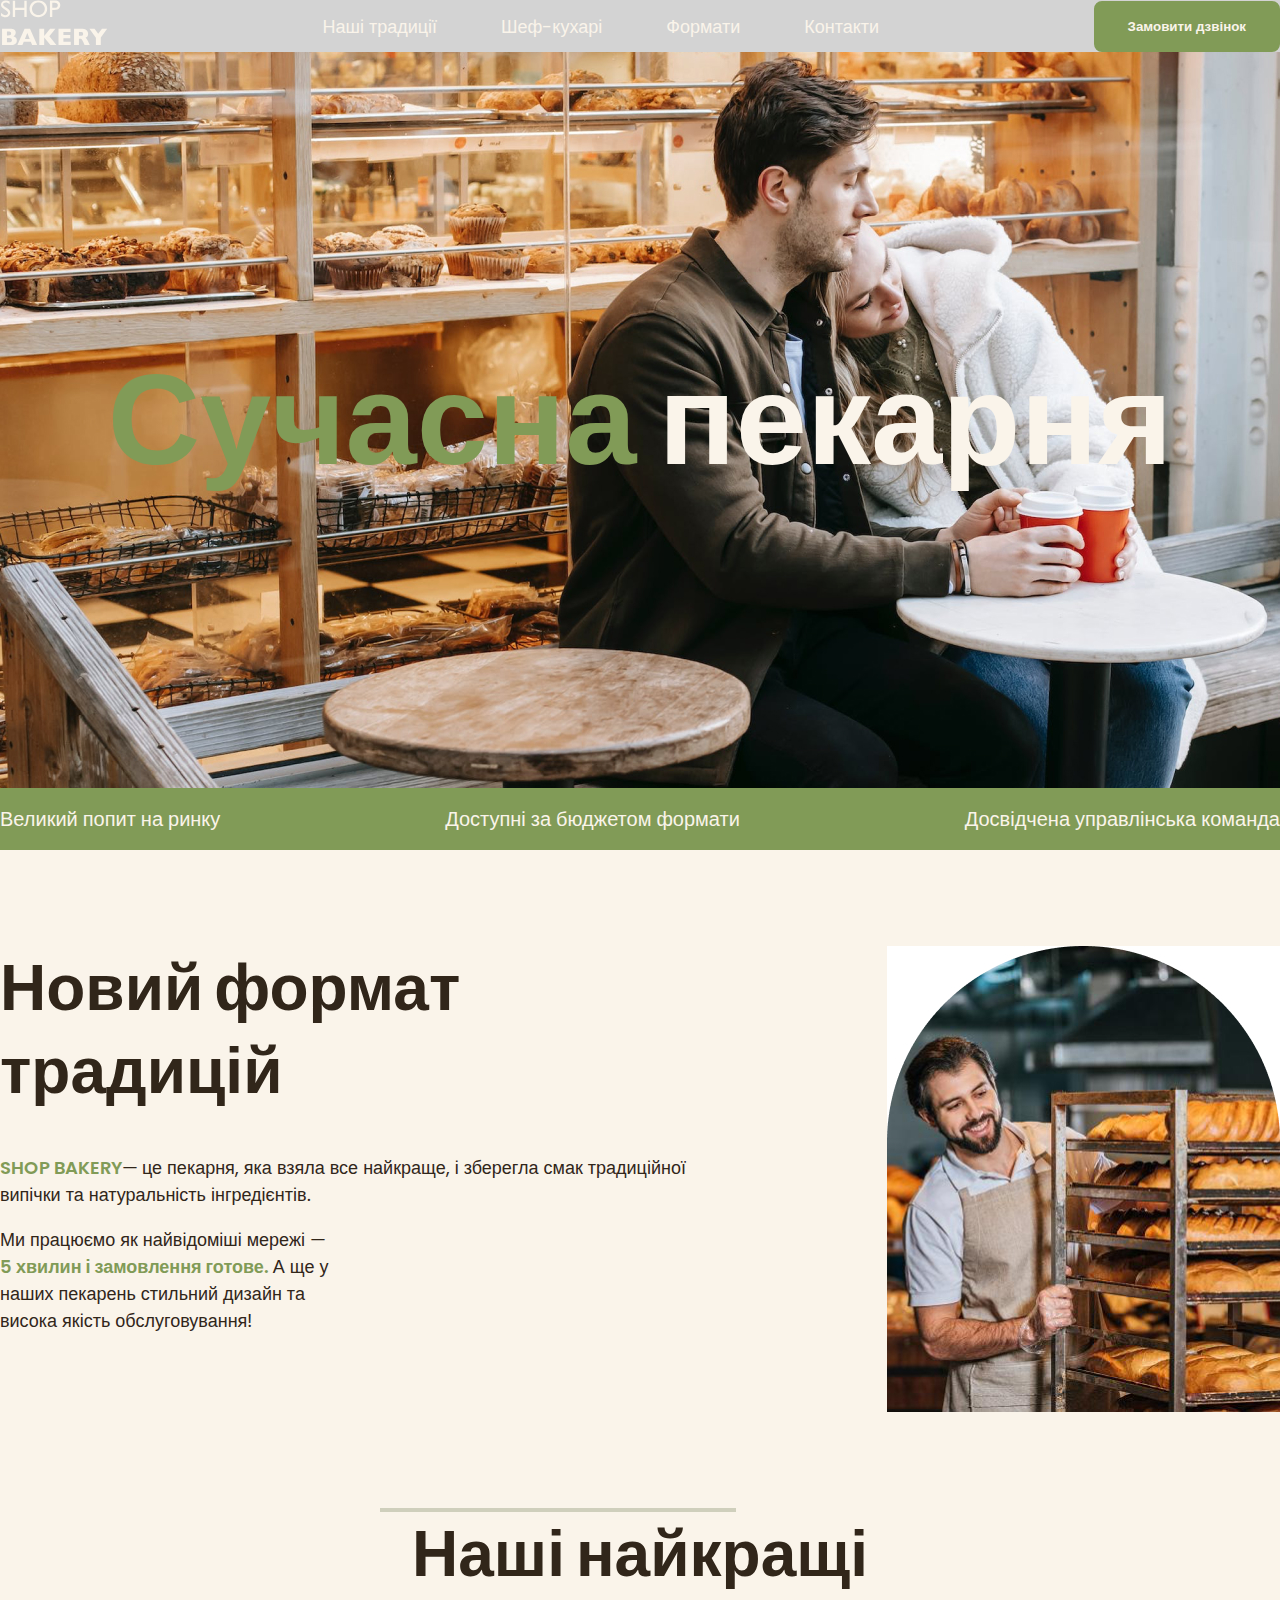
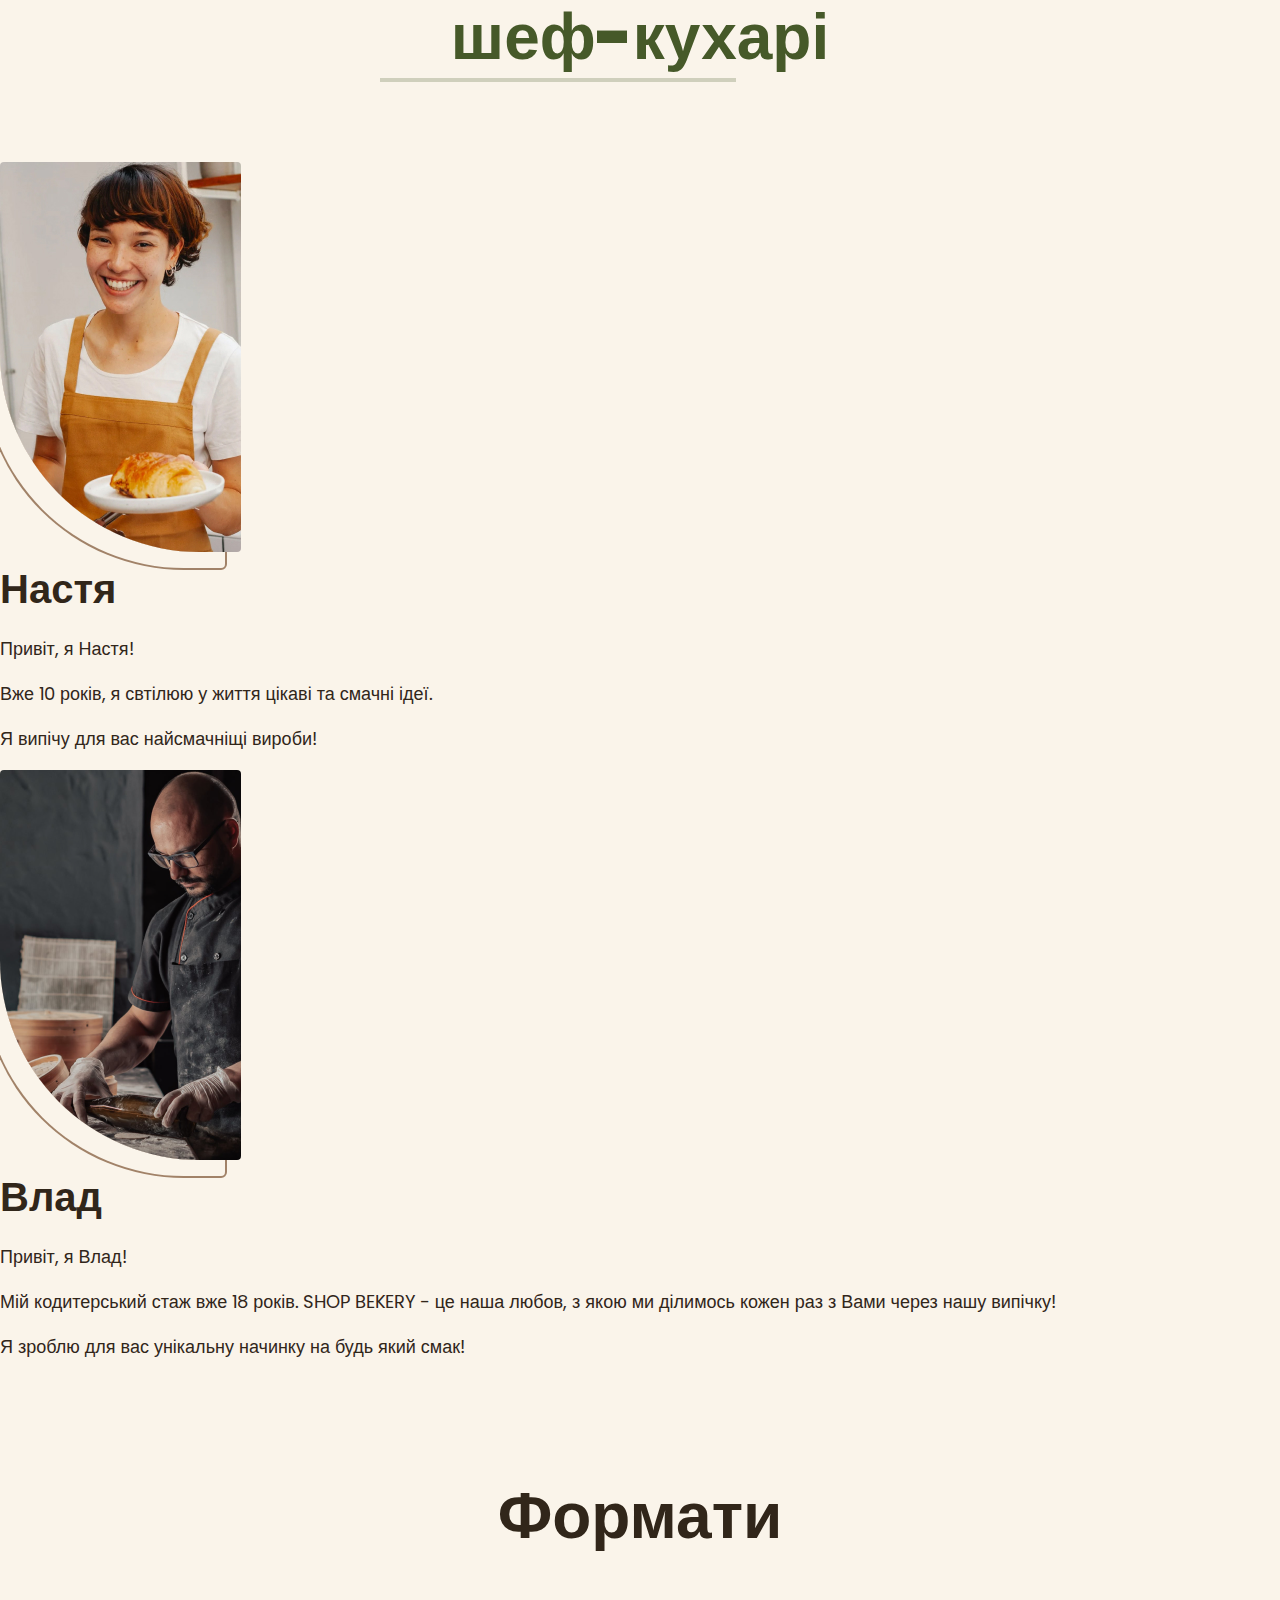
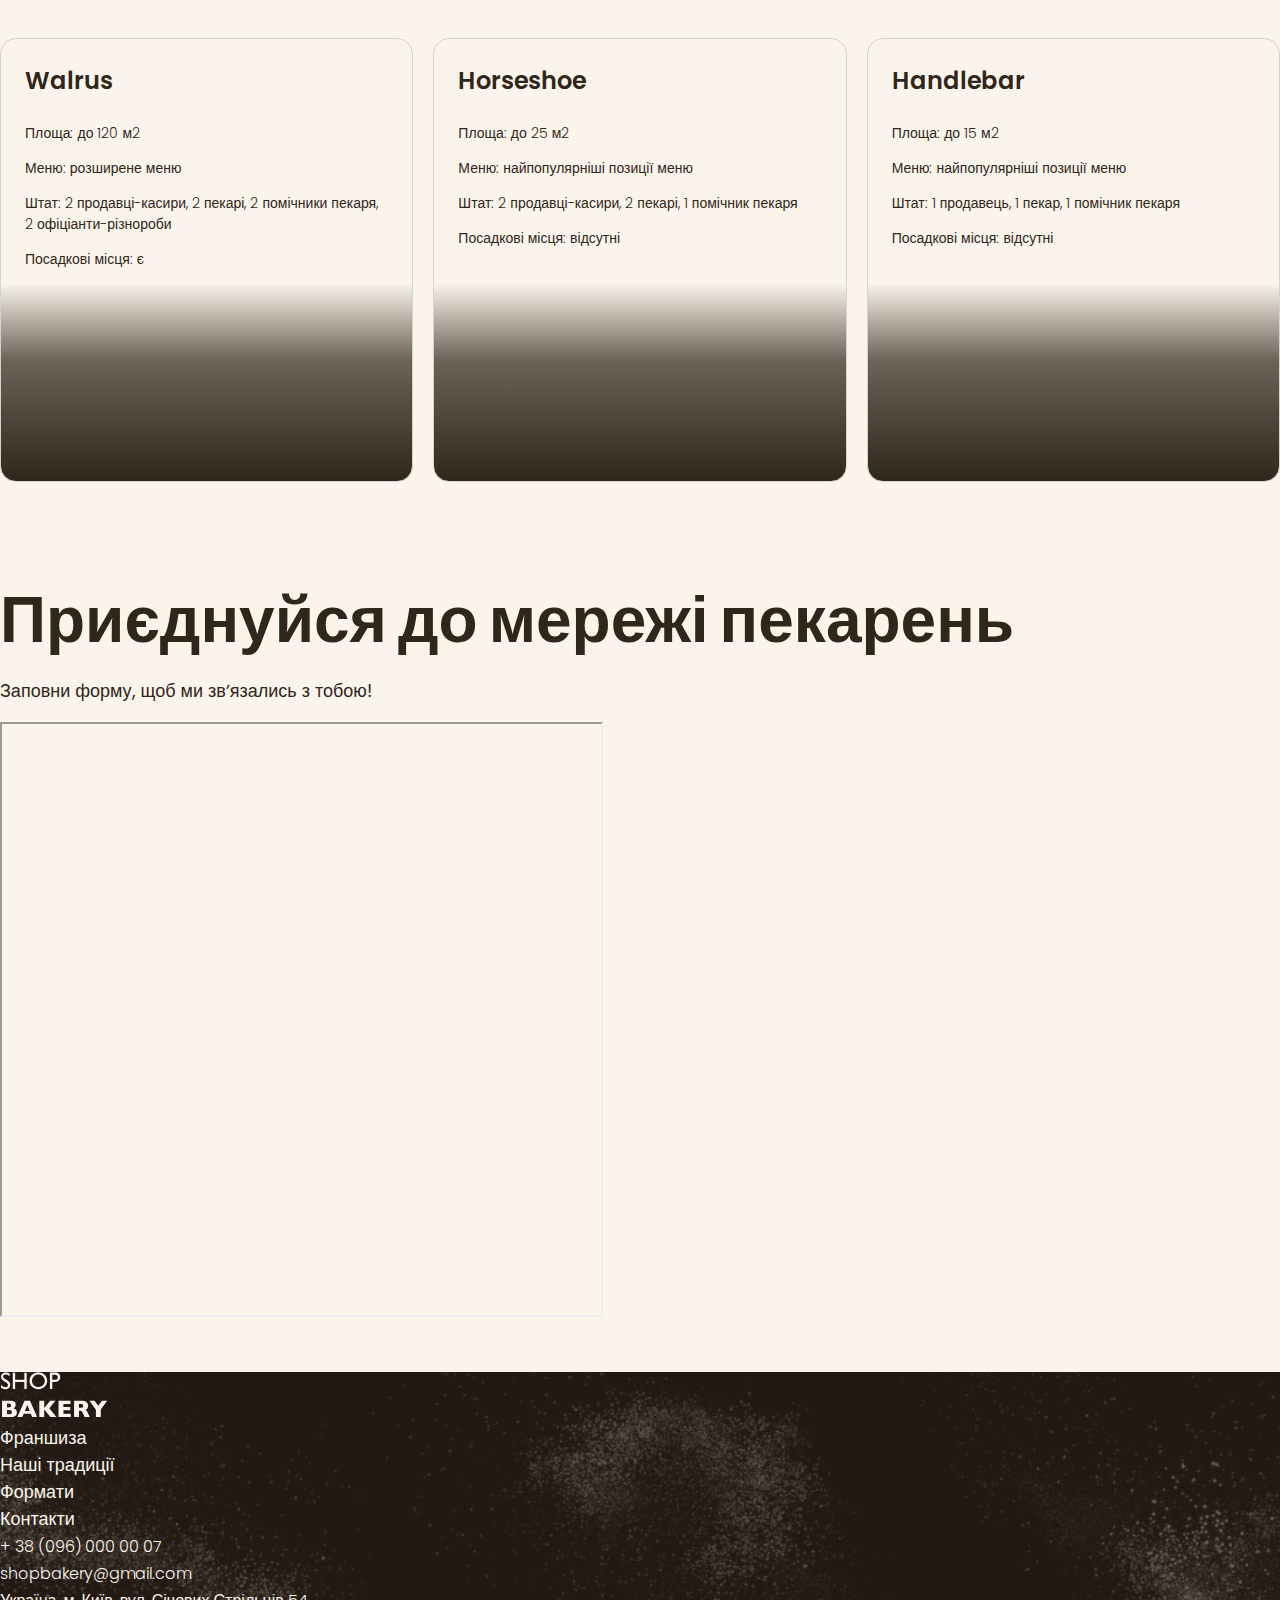
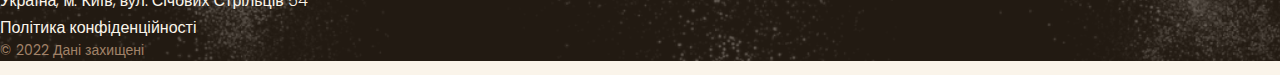
<file: index.html>
<!DOCTYPE html>
<html lang="uk">
  <head>
    <meta charset="UTF-8" />
    <meta http-equiv="X-UA-Compatible" content="IE=edge" />
    <meta name="viewport" content="width=device-width, initial-scale=1.0" />
    <title>Сучасна пекарня</title>

    <!-- Styles -->
    <link rel="stylesheet" href="./css/styles.css" />
  </head>
  <body>
    <header class="header">
      <div class="container">
        <div class="haeder-container">
          <nav class="header-nav">
            <a href="./index.html">
              <img src="./images/logo.svg" alt="Логотип сучасної пекарні" />
            </a>

            <ul class="header-menu">
              <li class="">
                <a class="link" href="#traditions-section">Наші традиції</a>
              </li>
              <li class="">
                <a class="link" href="#chefs-sections">Шеф-кухарі</a>
              </li>
              <li class="">
                <a class="link" href="#formats-section">Формати</a>
              </li>
              <li class="">
                <a class="link" href="#contacts-sections">Контакти</a>
              </li>
            </ul>
          </nav>
          <button class="button" type="button">Замовити дзвінок</button>
        </div>
      </div>
    </header>

    <main>
      <section class="hero-section">
        <div class="container">
          <h1 class="hero-title">
            <span class="accent">Сучасна</span> пекарня
          </h1>
        </div>
      </section>

      <section class="advantages-section">
        <div class="container">
          <h2 class="visually-hidden">Наші переваги</h2>
          <ul class="advantages-list">
            <li class="advantages-item">Великий попит на ринку</li>
            <li class="advantages-item">Доступні за бюджетом формати</li>
            <li class="advantages-item">Досвідчена управлінська команда</li>
          </ul>
        </div>
      </section>

      <section class="traditions-section section" id="traditions-section">
        <div class="container">
          <div class="traditions-container">
            <div class="traditions-content">
              <h2 class="traditions-title section-title">
                Новий формат традицій
              </h2>
              <p class="traditions-text">
                <span class="brand uppercase">shop bakery</span>— це пекарня,
                яка взяла все найкраще, і зберегла смак традиційної випічки та
                натуральність інгредієнтів.
              </p>
              <p class="traditions-text limited">
                Ми працюємо як найвідоміші мережі —
                <span class="brand">5 хвилин і замовлення готове.</span>
                А ще у наших пекарень стильний дизайн та висока якість
                обслуговування!
              </p>
            </div>
            <img
              src="./images/baker-man.jpg"
              alt="Чоловік пекар дивиться на хліб з посмішкою"
            />
          </div>
        </div>
      </section>

      <section class="section" id="chefs-sections">
        <div class="container">
          <h2 class="chefs-title section-title centered">
            Наші найкращі <span class="accent">шеф-кухарі</span>
          </h2>
          <ul>
            <li>
              <article>
                <img
                  class="chef-photo"
                  src="./images/nastya-chef.jpg"
                  alt="Nastya chef"
                />
                <h3 class="chef-title">Настя</h3>
                <p>Привіт, я Настя!</p>
                <p>Вже 10 років, я свтілюю у життя цікаві та смачні ідеї.</p>
                <p>Я випічу для вас найсмачніщі вироби!</p>
              </article>
            </li>
            <li>
              <article>
                <img
                  class="chef-photo"
                  src="./images/vlad-chef.png"
                  alt="Vlad chef"
                />
                <h3 class="chef-title">Влад</h3>
                <p>Привіт, я Влад!</p>
                <p>
                  Мій кодитерський стаж вже 18 років. SHOP BEKERY - це наша
                  любов, з якою ми ділимось кожен раз з Вами через нашу випічку!
                </p>
                <p>Я зроблю для вас унікальну начинку на будь який смак!</p>
              </article>
            </li>
          </ul>
        </div>
      </section>

      <section class="section" id="formats-section">
        <div class="container">
          <h2 class="formats-title section-title centered">Формати</h2>
          <ul class="formats-list">
            <li class="formats-item">
              <article class="format-card">
                <h3 class="format-title" lang="en">Walrus</h3>
                <div class="format-text">
                  <p>Площа: до 120 м2</p>
                  <p>Меню: розширене меню</p>
                  <p>
                    Штат: 2 продавці-касири, 2 пекарі, 2 помічники пекаря, 2
                    офіціанти-різнороби
                  </p>
                  <p>Посадкові місця: є</p>
                </div>
              </article>
            </li>
            <li class="formats-item">
              <article class="format-card">
                <h3 class="format-title" lang="en">Horseshoe</h3>
                <div class="format-text">
                  <p>Площа: до 25 м2</p>
                  <p>Меню: найпопулярніші позиції меню</p>
                  <p>Штат: 2 продавці-касири, 2 пекарі, 1 помічник пекаря</p>
                  <p>Посадкові місця: відсутні</p>
                </div>
              </article>
            </li>
            <li class="formats-item">
              <article class="format-card">
                <h3 class="format-title" lang="en">Handlebar</h3>
                <div class="format-text">
                  <p>Площа: до 15 м2</p>
                  <p>Меню: найпопулярніші позиції меню</p>
                  <p>Штат: 1 продавець, 1 пекар, 1 помічник пекаря</p>
                  <p>Посадкові місця: відсутні</p>
                </div>
              </article>
            </li>
          </ul>
        </div>
      </section>

      <section class="section" id="contacts-sections">
        <div class="container">
          <h2 class="contact-title section-title">
            Приєднуйся до мережі пекарень
          </h2>
          <p>Заповни форму, щоб ми звʼязались з тобою!</p>
          <iframe
            src="https://www.google.com/maps/embed?pb=!1m18!1m12!1m3!1d2540.1640531314047!2d30.491233500000003!3d50.4566697!2m3!1f0!2f0!3f0!3m2!1i1024!2i768!4f13.1!3m3!1m2!1s0x40d4ce637bfe1717%3A0x5370c2254ad1b952!2z0YPQuy4g0KHQtdGH0LXQstGL0YUg0KHRgtGA0LXQu9GM0YbQvtCyLCA1NCwg0JrQuNC10LIsINCj0LrRgNCw0LjQvdCwLCAwMjAwMA!5e0!3m2!1sru!2suk!4v1707911114321!5m2!1sru!2suk"
            width="603"
            height="595"
            allowfullscreen=""
            loading="lazy"
            referrerpolicy="no-referrer-when-downgrade"
          ></iframe>
        </div>
      </section>
    </main>

    <footer class="footer">
      <div class="container">
        <nav>
          <a href="#">
            <img src="./images/logo.svg" alt="Логотип сучасної пекарні" />
          </a>

          <ul>
            <li><a class="link" href="#">Франшиза</a></li>
            <li><a class="link" href="#">Наші традиції</a></li>
            <li><a class="link" href="#">Формати</a></li>
            <li><a class="link" href="#">Контакти</a></li>
          </ul>
        </nav>
        <address>
          <ul>
            <li>
              <a class="address-link" href="tell:+380960000007"
                >+ 38 (096) 000 00 07</a
              >
            </li>
            <li>
              <a class="address-link" href="mailto:shopbakery@gmail.com"
                >shopbakery@gmail.com</a
              >
            </li>
            <li>
              <a
                class="address-link"
                href="https://maps.app.goo.gl/4jJMo3dhJYnmSr639"
                target="_blank"
                >Україна, м. Київ, вул. Січових Стрільців 54</a
              >
            </li>
            <li>
              <a href="#">
                <!-- faceook icon -->
              </a>
            </li>
            <li>
              <a href="#">
                <!-- instagram icon -->
              </a>
            </li>
          </ul>
          <a class="address-link" href="#" target="_blank"
            >Політика конфіденційності</a
          >
          <p class="address-copyright">&copy; 2022 Дані захищені</p>
        </address>
      </div>
    </footer>
  </body>
</html>
</file>
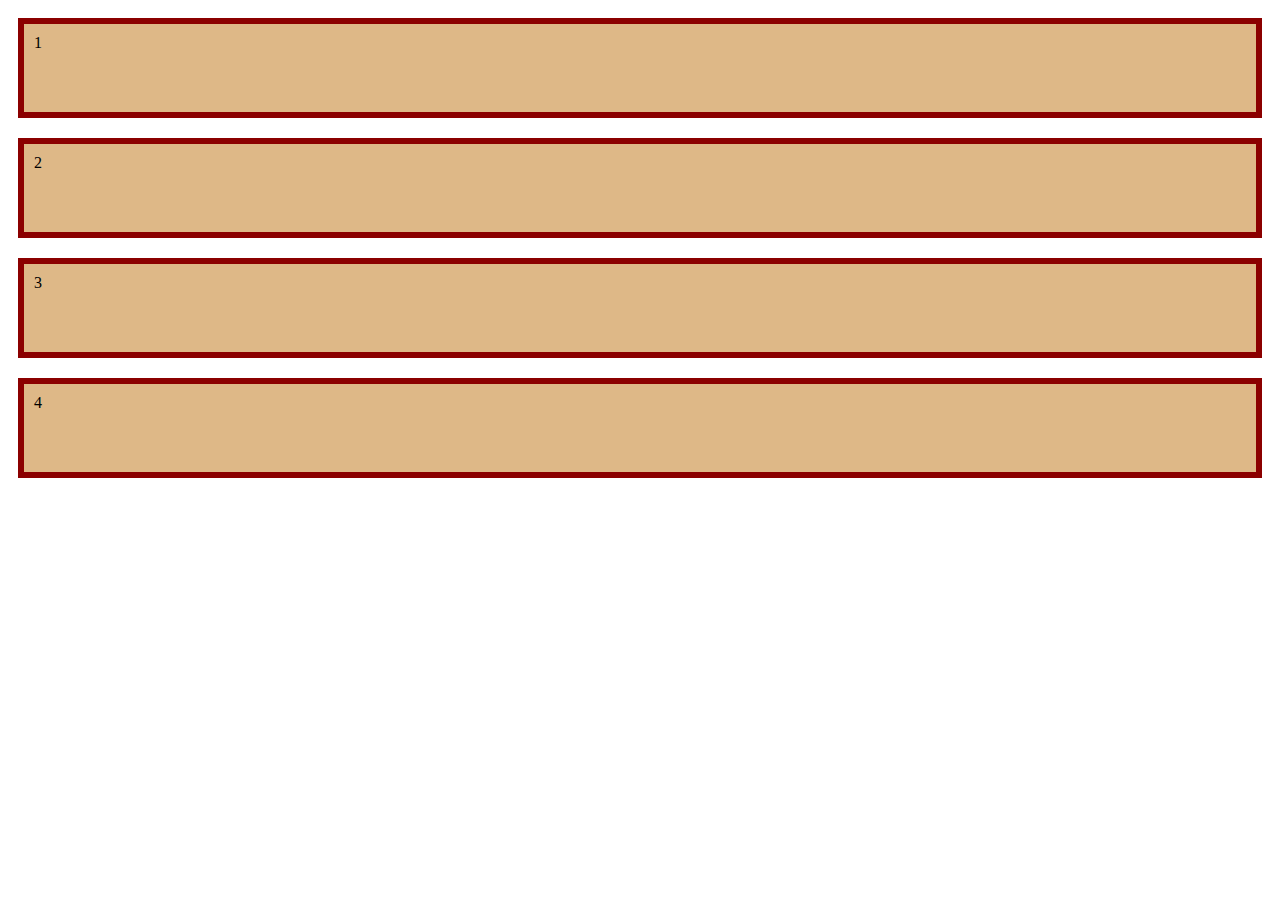
<file: test.html>
<!DOCTYPE html>
<html lang="en">
  <head>
    <meta charset="UTF-8" />
    <meta name="viewport" content="width=device-width, initial-scale=1.0" />
    <title>Test</title>
    <link rel="stylesheet" href="./css/test.css" />
  </head>
  <body>
    <div class="flex-conteiner">
      <div class="item">1</div>
      <div class="item">2</div>
      <div class="item">3</div>
      <div class="item">4</div>
    </div>
  </body>
</html>
</file>
<file: css/styles.css>
@font-face {
  font-display: swap;
  font-family: 'Poppins';
  font-weight: 300;
  src: url('../fonts/poppins-v20-latin-300.woff2') format('woff2');
}
@font-face {
  font-display: swap;
  font-family: 'Poppins';
  font-weight: 400;
  src: url('../fonts/poppins-v20-latin-regular.woff2') format('woff2');
}
@font-face {
  font-display: swap;
  font-family: 'Poppins';
  font-weight: 600;
  src: url('../fonts/poppins-v20-latin-600.woff2') format('woff2');
}
@font-face {
  font-display: swap;
  font-family: 'Poppins';
  font-weight: 900;
  src: url('../fonts/poppins-v20-latin-900.woff2') format('woff2');
}

:root {
  --color-primary-dark: #31261a;
  --color-primary-light: #faf4ea;
  --color-secondary-dark: #a18268;
  --color-brand-dark: #465929;
  --color-brand-normal: #819b57;
  --color-brand-light: #cfcfbc;
}

/* Base */
* {
  box-sizing: border-box;
}

body {
  color: var(--color-primary-dark);
  background-color: var(--color-primary-light);
  font-family: 'Poppins', sans-serif;
  font-size: 18px;
  font-weight: 400;
  line-height: 1.5;
  margin: 0;
}

h1,
h2,
h3,
h4,
h5,
h6,
p {
  margin-top: 0;
}

address {
  font-style: normal;
}

ul {
  margin: 0;
  padding: 0;
  list-style-type: none;
}

.visually-hidden {
  position: absolute;
  left: -10000px;
  top: auto;
  width: 1px;
  height: 1px;
  overflow: hidden;
}

.section {
  padding: 48px 0;
}

.container {
  width: 100%;
  max-width: 1288px;
  margin: 0 auto;
}

/* Button */
.button {
  padding: 16px 32px;
  color: var(--color-primary-light);
  font-weight: 600;
  background-color: var(--color-brand-normal);
  border: 2px solid var(--color-brand-normal);
  border-radius: 8px;
  cursor: pointer;
}

.button:hover {
  color: var(--color-brand-dark);
  background-color: transparent;
}

/* Link */
.link {
  color: var(--color-primary-light);
  text-decoration: none;
}

.link:hover {
  color: var(--color-brand-normal);
}

/* Heder */
.header {
  background-color: lightgray; /* remove */
}
.haeder-container {
  display: flex;
  align-items: center;
  gap: 40px;
}
.header-nav {
  display: flex;
  align-items: center;
  flex-grow: 1;
  gap: 40px;
}

.header-menu {
  display: flex;
  gap: 64px;
  flex-grow: 1;
  justify-content: center;
}

/* Hero section */
.hero-section {
  padding: 272px 0;
  background-image: url('../images/hero-section-background.jpg');
  background-repeat: no-repeat;
  background-position: center top;
  background-size: cover;
}

.hero-title {
  margin-bottom: 0;
  color: var(--color-primary-light);
  text-align: center;
  font-size: 128px;
  font-weight: 900;
}

.hero-title .accent {
  color: var(--color-brand-normal);
}

/* Advantages section */
.advantages-section {
  padding: 16px 0;
  background: var(--color-brand-normal);
}

.advantages-list {
  display: flex;
  justify-content: space-between;
  gap: 40px;
}

.advantages-item {
  font-size: 20px;
  font-weight: 300;
  color: var(--color-primary-light);
}

.section-title {
  font-size: 64px;
  font-weight: 900;
  line-height: 1.3;
}
.section-title.centered {
  text-align: center;
}

.section-title .accent {
  color: var(--color-brand-dark);
}

/* Traditions section */
.traditions-section {
  padding-top: 96px;
}

.traditions-container {
  display: flex;
  justify-content: space-between;
  gap: 40px;
}

.traditions-content {
  max-width: 710px;
}

.traditions-title {
  margin-bottom: 42px;
}

.traditions-text .brand {
  color: var(--color-brand-normal);
  font-weight: 600;
}

.traditions-text .uppercase {
  text-transform: uppercase;
}

.traditions-text.limited {
  max-width: 340px;
}

/* Chefs section */
.chefs-title {
  max-width: 520px;
  margin: 0 auto 80px;
}

.chefs-title::before,
.chefs-title::after {
  display: block;
  width: 352px;
  border: 2px solid var(--color-brand-light);
  content: '';
}

.chef-photo {
  border-radius: 4px 4px 4px 200px;
  box-shadow: -16px 16px 0 0 var(--color-primary-light),
    -16px 16px 0 2px var(--color-secondary-dark);
}

.chef-title {
  margin-bottom: 16px;
  font-size: 40px;
  font-weight: 600;
}

/* Formats section */
.formats-list {
  display: flex;
  flex-wrap: wrap;
  gap: 20px;
}

.formats-item {
  flex-basis: calc((100% - 40px) / 3);
}

.format-card {
  height: 444px;
  padding: 24px;
  background-image: linear-gradient(
    180deg,
    rgba(49, 38, 26, 0) 55.21%,
    rgba(49, 38, 26, 0.71) 72.92%,
    var(--color-primary-dark) 100%
  );
  border: 1px solid lightgray; /*remove*/
  border-radius: 16px;
}

.formats-title {
  margin-bottom: 80px;
}

.format-title {
  font-size: 24px;
  font-weight: 600;
}
.format-text {
  font-size: 14px;
  font-weight: 300;
}

/* Contact section */
.contact-title {
  margin-bottom: 16px;
}

/* Footer */
.address-link {
  color: var(--color-primary-light);
  font-size: 16px;
  font-weight: 300;
  text-decoration: none;
}

.address-link:hover {
  color: var(--color-brand-normal);
}

.address-copyright {
  font-size: 14px;
  color: #a18268;
}

.footer {
  background-image: url('../images/footer-background.png');
  background-color: var(--color-primary-dark);
  background-repeat: no-repeat;
  background-size: cover;
  background-position: center;
}
</file>
<file: css/test.css>
* {
  box-sizing: border-box;
}

.flex-conteiner {
  display: flex;
  flex-direction: column;
  justify-content: center;
}

.item {
  flex-basis: 100px;
  height: 100px;
  background-color: burlywood;
  padding: 10px;
  border: 6px solid darkred;
  margin: 10px;
}
</file>
